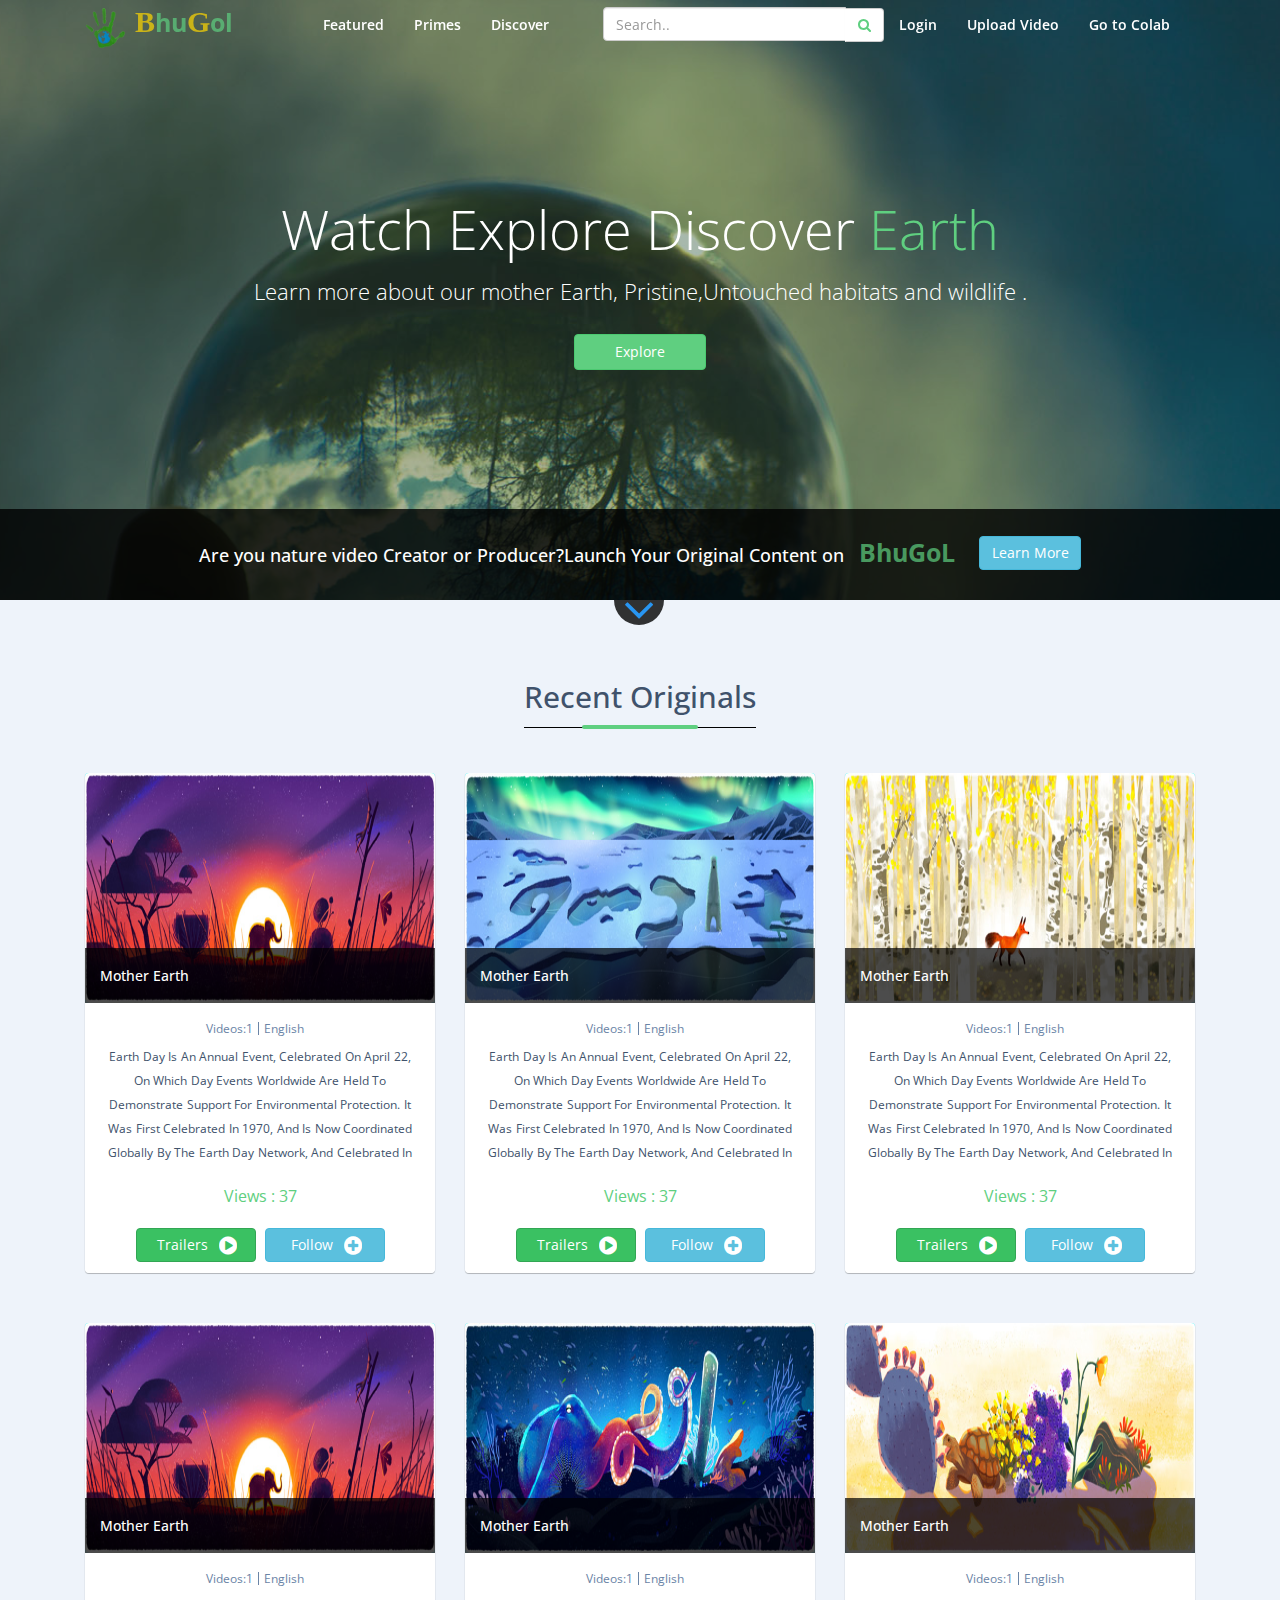
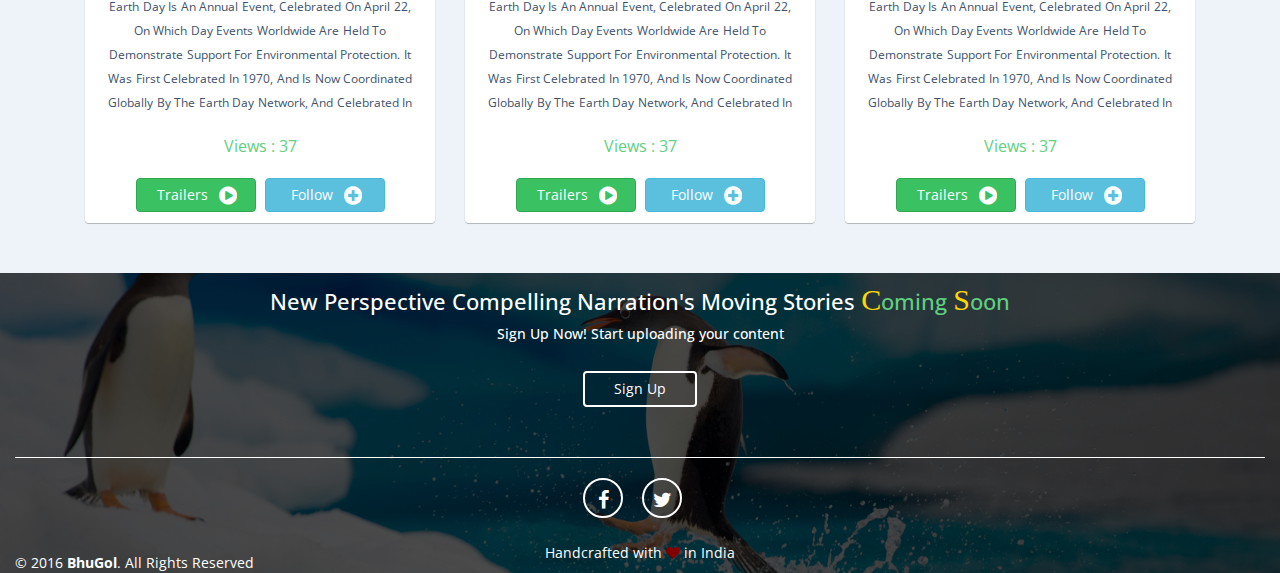
<file: Project1/index.html>
<!DOCTYPE html>
<html lang="en">
<head>
	<meta charset="UTF-8">
	<title>BhuGol</title>
	<link rel="shortcut icon" href="favicon.ico" type="image/x-icon" /> 
	<link rel="stylesheet" href="https://maxcdn.bootstrapcdn.com/bootstrap/3.3.6/css/bootstrap.min.css">
	<link rel="stylesheet" href="https://fonts.googleapis.com/css?family=Open+Sans:400,600,400italic,300italic,300' rel='stylesheet' type='text/css" media="all">
	<link rel="stylesheet" href="https://maxcdn.bootstrapcdn.com/font-awesome/4.6.1/css/font-awesome.min.css">
	<link rel="stylesheet" href="style.css">
</head>
<body data-spy="scroll" data-target=".navbar-inverse">
	<nav class="navbar navbar-inverse navbar-fixed-top" id="navScroll">
		<div class="container-fluid header-nav">
			<div class="navbar-header">
				<button type="button" class="navbar-toggle collapsed" data-toggle="collapse" data-target="#collapse-nav" aria-expanded="false">
       			<span class="sr-only">Toggle navigation</span>
        		<span class="icon-bar"></span>
        		<span class="icon-bar"></span>
        		<span class="icon-bar"></span>
      			</button>
				<a href="#" class="navbar-brand">
          			<img src="earthday-logo1.png" alt="EarthDay"><span class="bhugol"><span class="B">B</span>hu<span class="B">G</span>ol</span>
        		</a>
			</div><!--Navbar-header-->
			<div class="navbar-collapse collapse" id="collapse-nav">
				<ul class="nav navbar-nav">
					<li><a href="#Originals">Featured</a></li>
					<li><a href="#">Primes</a></li>
					<li><a href="#">Discover</a></li>
					<li class="hidden-md hidden-lg"><a href="#">Login</a></li>
					<li class="hidden-md hidden-lg"><a href="#">Go to Colab</a></li>
				</ul>		
				<ul class="nav navbar-nav navbar-right hidden-xs hidden-sm ">
					<li class="hidden-xs hidden-sm ">
						<div class="input-group ">
							<input class="form-control" type="text" placeholder="Search..">
							<span class="input-group-btn"><button class="btn "><i class="fa fa-search" aria-hidden="true"></i></button>
							</span>
						</div></li>
					<li><a href="#">Login</a></li>
					<li><a href="#">Upload Video</a></li>
					<li><a href="#">Go to Colab</a></li>
				</ul>
			</div><!--Navbar-Collapse-->
		</div><!--Navigation Container-fluid-->
	</nav>
	<div class="jumbotron">
		<div class="overlay">
			<div class="container">
				<div class="landing-content text-center">
					<div class="title">
						<h1 class="title-content">Watch Explore Discover <span class="original">Earth</span></h1>
					</div>
					<div class="intro">
						<h3>Learn more about our mother Earth, Pristine,Untouched habitats and wildlife .  </h3>
					</div>
					<button class="btn btn-primary">Explore</button>
				</div><!--landing-content-->
				<div class="footer">
					<div class="footer-content">
						<h4>Are you nature video Creator or Producer?Launch Your Original Content on <span class="bhugol"> BhuGoL </span></h4>
						<button class="btn btn-info  ">Learn More</button>
						<a class="direction-icon"  href="#Originals"tooltip="See recent originals"><i class="fa fa-angle-down" aria-hidden="true"></i></a>
					</div>
				</div><!--footer-->
			</div><!--container-->
		</div><!--overlay-->

	</div><!--jumbotron-->
	<div  id="Originals">
		<div class="container">
			<div class=" originals" >
				<div class="originals-title">
					<h2><span class="originals-text">Recent Originals</span></h2>
				</div><!--originals-title-->
				<div class="originals-cards  row-centered">
					<div class="col-md-4 col-sm-6 col-xs-12 ">
						<div class="card">
							<div class="card-video">
								<a href="#" class="video-inner">
									<img src="earth-day.jpg" alt="">
									<div class="video-hover">
										<span class="video-hover-text">Earth Day</span>
									</div><!--card1-video-hover-->	
									<div class="video-header">
										<h5>Mother Earth</h5>
									</div><!--card1-video-header-->
								</a>	
							</div><!--card1-Video-->
							<div class=" card-content">
								<div class="vid-count-lang ">
									<span class="count">Videos:1</span><span class="lang">English</span>
								</div><!--card1 vid-count-lang-->				
								<div class="vid-desc">
									<p>Earth Day is an annual event, celebrated on April 22, on which day events worldwide are held to demonstrate support for environmental protection. It was first celebrated in 1970, and is now coordinated globally by the Earth Day Network, and celebrated in more than 193 countries each year</p>
								</div><!--card1 vid-desc-->				
								<div class="vid-view">
									<span class="views">Views : 37</span>
								</div><!--card1 vid-view-->
								<div class="vid-buttons">
									<div class="trailer">
										<button class="btn">Trailers   <i class="fa fa-play-circle" aria-hidden="true"></i></button>
									</div><!--card1 vid-buttons-trailers-->				
									<div class="follow">
										<button class="btn btn-info">Follow   <i class="fa fa-plus-circle" aria-hidden="true"></i></button>
									</div><!--card1 vid-buttons-followers-->				
								</div>											
							</div><!--card1 Card-content-->				
						</div><!--card1-->
					</div><!--row1card1-->
					<div class="col-md-4 col-sm-6 col-xs-12">
						<div class="card">
							<div class="card-video">
								<a href="#" class="video-inner">
									<img src="earth-day1.jpg" alt="">
									<div class="video-hover">
										<span class="video-hover-text">Earth Day</span>
									</div><!--card1-video-hover-->	
									<div class="video-header">
										<h5>Mother Earth</h5>
									</div><!--card1-video-header-->
								</a>	
							</div><!--card1-Video-->
							<div class=" card-content">
								<div class="vid-count-lang ">
									<span class="count">Videos:1</span><span class="lang">English</span>
								</div><!--card1 vid-count-lang-->				
								<div class="vid-desc">
									<p>Earth Day is an annual event, celebrated on April 22, on which day events worldwide are held to demonstrate support for environmental protection. It was first celebrated in 1970, and is now coordinated globally by the Earth Day Network, and celebrated in more than 193 countries each year</p>
								</div><!--card1 vid-desc-->				
								<div class="vid-view">
									<span class="views">Views : 37</span>
								</div><!--card1 vid-view-->
								<div class="vid-buttons">
									<div class="trailer">
										<button class="btn">Trailers   <i class="fa fa-play-circle" aria-hidden="true"></i></button>
									</div><!--card1 vid-buttons-trailers-->				
									<div class="follow">
										<button class="btn btn-info">Follow   <i class="fa fa-plus-circle" aria-hidden="true"></i></button>
									</div><!--card1 vid-buttons-followers-->				
								</div>											
							</div><!--card1 Card-content-->				
						</div><!--card1-->
					</div><!--row1card2-->
					<div class="col-md-4 col-sm-6 col-xs-12">
						<div class="card">
							<div class="card-video">
								<a href="#" class="video-inner">
									<img src="earth-day2.jpg" alt="">
									<div class="video-hover">
										<span class="video-hover-text">Earth Day</span>
									</div><!--card1-video-hover-->	
									<div class="video-header">
										<h5>Mother Earth</h5>
									</div><!--card1-video-header-->
								</a>	
							</div><!--card1-Video-->
							<div class=" card-content">
								<div class="vid-count-lang ">
									<span class="count">Videos:1</span><span class="lang">English</span>
								</div><!--card1 vid-count-lang-->				
								<div class="vid-desc">
									<p>Earth Day is an annual event, celebrated on April 22, on which day events worldwide are held to demonstrate support for environmental protection. It was first celebrated in 1970, and is now coordinated globally by the Earth Day Network, and celebrated in more than 193 countries each year</p>
								</div><!--card1 vid-desc-->				
								<div class="vid-view">
									<span class="views">Views : 37</span>
								</div><!--card1 vid-view-->
								<div class="vid-buttons">
									<div class="trailer">
										<button class="btn">Trailers   <i class="fa fa-play-circle" aria-hidden="true"></i></button>
									</div><!--card1 vid-buttons-trailers-->				
									<div class="follow">
										<button class="btn btn-info">Follow   <i class="fa fa-plus-circle" aria-hidden="true"></i></button>
									</div><!--card1 vid-buttons-followers-->				
								</div>											
							</div><!--card1 Card-content-->				
						</div><!--card1-->
					</div><!--row1card3-->
				
					<div class="col-md-4 col-sm-6 col-xs-12">
						<div class="card">
							<div class="card-video">
								<a href="#" class="video-inner">
									<img src="earth-day.jpg" alt="">
									<div class="video-hover">
										<span class="video-hover-text">Earth Day</span>
									</div><!--card1-video-hover-->	
									<div class="video-header">
										<h5>Mother Earth</h5>
									</div><!--card1-video-header-->
								</a>	
							</div><!--card1-Video-->
							<div class=" card-content">
								<div class="vid-count-lang ">
									<span class="count">Videos:1</span><span class="lang">English</span>
								</div><!--card1 vid-count-lang-->				
								<div class="vid-desc">
									<p>Earth Day is an annual event, celebrated on April 22, on which day events worldwide are held to demonstrate support for environmental protection. It was first celebrated in 1970, and is now coordinated globally by the Earth Day Network, and celebrated in more than 193 countries each year</p>
								</div><!--card1 vid-desc-->				
								<div class="vid-view">
									<span class="views">Views : 37</span>
								</div><!--card1 vid-view-->
								<div class="vid-buttons">
									<div class="trailer">
										<button class="btn">Trailers   <i class="fa fa-play-circle" aria-hidden="true"></i></button>
									</div><!--card1 vid-buttons-trailers-->				
									<div class="follow">
										<button class="btn btn-info">Follow   <i class="fa fa-plus-circle" aria-hidden="true"></i></button>
									</div><!--card1 vid-buttons-followers-->				
								</div>											
							</div><!--card1 Card-content-->				
						</div><!--card1-->
					</div><!--row2card1-->
					<div class="col-md-4 col-sm-6 col-xs-12">
						<div class="card">
							<div class="card-video">
								<a href="#" class="video-inner">
									<img src="earth-day3.jpg" alt="">
									<div class="video-hover">
										<span class="video-hover-text">Earth Day</span>
									</div><!--card2-video-hover-->	
									<div class="video-header">
										<h5>Mother Earth</h5>
									</div><!--card2-video-header-->
								</a>	
							</div><!--card2-Video-->
							<div class=" card-content">
								<div class="vid-count-lang ">
									<span class="count">Videos:1</span><span class="lang">English</span>
								</div><!--card2 vid-count-lang-->				
								<div class="vid-desc">
									<p>Earth Day is an annual event, celebrated on April 22, on which day events worldwide are held to demonstrate support for environmental protection. It was first celebrated in 1970, and is now coordinated globally by the Earth Day Network, and celebrated in more than 193 countries each year</p>
								</div><!--card2 vid-desc-->				
								<div class="vid-view">
									<span class="views">Views : 37</span>
								</div><!--card2 vid-view-->
								<div class="vid-buttons">
									<div class="trailer">
										<button class="btn">Trailers   <i class="fa fa-play-circle" aria-hidden="true"></i></button>
									</div><!--card2 vid-buttons-trailers-->				
									<div class="follow">
										<button class="btn btn-info">Follow   <i class="fa fa-plus-circle" aria-hidden="true"></i></button>
									</div><!--card2 vid-buttons-followers-->				
								</div>											
							</div><!--card2 Card-content-->				
						</div><!--card2-->
					</div><!--row2card2-->
					<div class="col-md-4 col-sm-6 col-xs-12">
						<div class="card">
							<div class="card-video">
								<a href="#" class="video-inner">
									<img src="earth-day4.jpg" alt="">
									<div class="video-hover">
										<span class="video-hover-text">Earth Day</span>
									</div><!--card3-video-hover-->	
									<div class="video-header">
										<h5>Mother Earth</h5>
									</div><!--card3-video-header-->
								</a>	
							</div><!--card3-Video-->
							<div class=" card-content">
								<div class="vid-count-lang ">
									<span class="count">Videos:1</span><span class="lang">English</span>
								</div><!--card3 vid-count-lang-->				
								<div class="vid-desc">
									<p>Earth Day is an annual event, celebrated on April 22, on which day events worldwide are held to demonstrate support for environmental protection. It was first celebrated in 1970, and is now coordinated globally by the Earth Day Network, and celebrated in more than 193 countries each year</p>
								</div><!--card3 vid-desc-->				
								<div class="vid-view">
									<span class="views">Views : 37</span>
								</div><!--card3 vid-view-->
								<div class="vid-buttons">
									<div class="trailer">
										<button class="btn">Trailers   <i class="fa fa-play-circle" aria-hidden="true"></i></button>
									</div><!--card3 vid-buttons-trailers-->				
									<div class="follow">
										<button class="btn btn-info">Follow   <i class="fa fa-plus-circle" aria-hidden="true"></i></button>
									</div><!--card3 vid-buttons-followers-->				
								</div>											
							</div><!--card3 Card-content-->				
						</div><!--card3-->
					</div><!--row2card3-->
				</div><!--row2-->
			</div><!--originals-->
		</div><!-- tiles container-->
	</div><!--tiles row-->
	<div class="connect-footer">
		<div class="connect-overlay">
			<div class="container-fluid ">
				<div class="connect">
					<div class="connect-header">
						<h4>New Perspective Compelling Narration's Moving Stories <span class="original"><span class="B">C</span>oming <span class="B">S</span>oon</span>	 </h4>
					</div>
					<div class="connect-intro">
						<h5>Sign Up Now! Start uploading your content</h5>
					</div>
					<button class="btn signUp-btn">Sign Up</button>
				</div><!--connect-->
				<div class="footer-inner">
					<span class="pull-left copyright">© 2016 <strong>BhuGol</strong>. All Rights Reserved</span>
					<span class="social-icons">
						<span class="icon"><a href="#" ><i class="fa fa-facebook icon--round-border"></i></a></span>
						<span class="icon"><a href="#" ><i class="fa fa-twitter icon--round-border"></i></a></span>
						<div class="love">Handcrafted with <i class="fa fa-heart"></i> in India
	            	    </div>
					</span>
	            </div><!--footer-inner-->				
			</div><!--connect-footer Container-->	
			</div><!--connect-overlay-->
	</div><!--connect-footer-->
	<script   src="https://code.jquery.com/jquery-2.2.3.min.js"   integrity="sha256-a23g1Nt4dtEYOj7bR+vTu7+T8VP13humZFBJNIYoEJo="   crossorigin="anonymous"></script>
	<script src="https://maxcdn.bootstrapcdn.com/bootstrap/3.3.6/js/bootstrap.min.js"></script>
	<script src="script.js"></script>
</body>
</html>
</file>
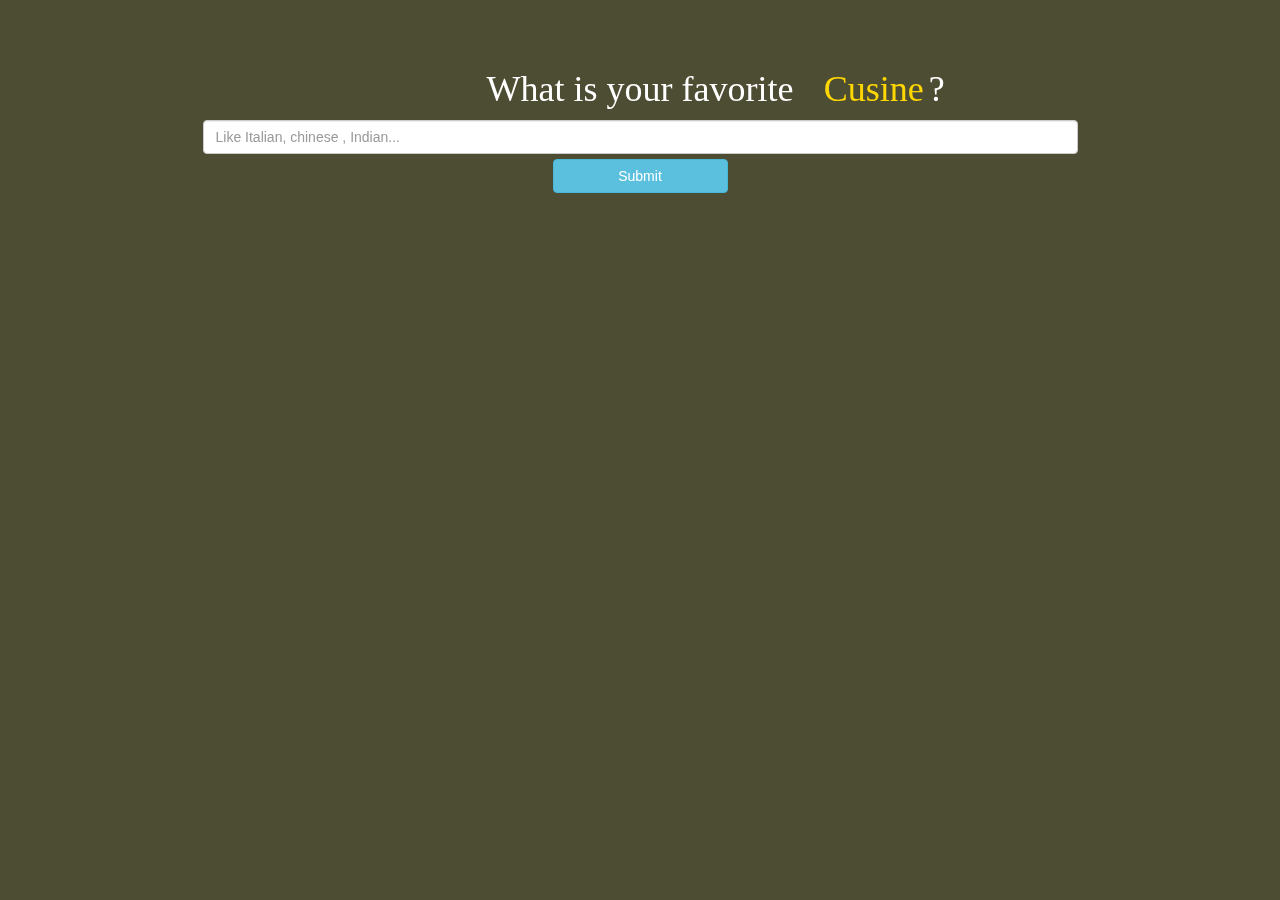
<file: Project2/Personalised App/index.html>
<!DOCTYPE html>
<html lang="en">
<head>
	<meta charset="UTF-8">
	<title>App</title>
	<link rel="stylesheet" href="https://maxcdn.bootstrapcdn.com/bootstrap/3.3.6/css/bootstrap.min.css">
	<link rel="stylesheet" href="style.css">
	<script   src="https://code.jquery.com/jquery-2.2.3.min.js"></script>
	<script src="https://maxcdn.bootstrapcdn.com/bootstrap/3.3.6/js/bootstrap.min.js"></script>	
</head>
<body>
<div class="container-fluid ">
	<section id="survey">
		<div class="question-list">
			
				<form id="question1" >
					<div class="question form-group">
						<h1 class="ques text-center">What is your favorite <span class="gold tiltLeft">Cusine</span> <span class="swing">?</span> </h1>
						<input class="form-control" type="text" placeholder="Like Italian, chinese , Indian..." required></input>
						<button class="btn btn-info" data-ques="question1" >Submit</button>
					</div>
				</form>
			
			<form id="question2" class="hide" >
				<div class="question form-group">
					<h1 class="ques text-center">What is your favorite <span class="cyan tiltRight">Sports</span> <span class="swing">? </span>
					</h1>
					<input class="form-control" type="text" placeholder="Like Football Cricket Tennis"></input>
					<button class="btn btn-info" data-ques="question2" >Submit</button>
				</div>
			</form>
			<form id="question3" class="hide" >
				<div class="question form-group">
					<h1 class="ques text-center">What is your favorite <span class="green tiltLeft">Movie Genre</span> <span class="swing">?</span> </h1>
					<input class="form-control" type="text" placeholder="Like Drama Sci-Fi Romantic"></input>
					<button class="btn btn-info" data-ques="question3" >Submit</button>
				</div>
			</form>
			<form id="question4" class="hide">
				<div class="question form-group">
					<h1 class="ques text-center">Which is your favorite <span class="orange tiltRight">Place</span> <span class="swing">?</span></h1>
					<input class="form-control" type="text" placeholder="Like Paris Switzerland"></input>
					<button class="btn btn-info" data-ques="question4" >Submit</button>
				</div>
			</form>
		</div>
	</section>
	<section id="surveyResult"class=" hide">
	<div class="overlay"></div>
	<div class="card-wrapper container">
		<div class="col-md-6 card">
			<div class="row col-md-12 card-header">
				<h1 class="text-center heading">Cusine</h1>
				<p> Your favorite cusine served here</p>
			</div>
			 <div class="row col-md-12 card-content">
			 	
			 </div>
		</div>
		<div class="col-md-6">
			<div class="row col-md-12 card-header">
				<h1 class="text-center heading">Cusine</h1>
				<p> Your favorite cusine served here</p>
			</div>
		</div>
	</div>
		
	</section>
</div>
<script   src="https://code.jquery.com/jquery-2.2.3.min.js"   integrity="sha256-a23g1Nt4dtEYOj7bR+vTu7+T8VP13humZFBJNIYoEJo="   crossorigin="anonymous"></script>
<script src="https://maxcdn.bootstrapcdn.com/bootstrap/3.3.6/js/bootstrap.min.js"></script>	
<script type="text/javascript" src="script.js"></script>
</body>
</html>
</file>
<file: Project1/style.css>
body,html
{
	margin:0;
	padding:0;
	border:0;
}
body
{
	font-family: "Open Sans", sans-serif;
    font-size: 14px;
    line-height: 1.42857143;
    color: #40526b;
    background-color: #eef3fa;
    height: 100%;
    padding-top: 0;
    position: relative;
}

a
{
	text-decoration: none;
}

.container-fluid
{
	margin-right: auto;
	margin-left: auto;
	height: 100%;
}

/*Navigation */
.navbar-inverse .container-fluid
{
	height: 50px;
}
.navbar-inverse
{
	background-color: transparent;
	border-color:transparent;
	margin-bottom: 0;
}
.navbar
{
	border-radius:none;
	color: #5FCF80;
	max-height: 50px;
}
/*Navigation  NavBrand*/
.navbar-brand>img
{
	height: 40px;
	display: inline-block;
}
.B
{
	color: gold;
	font-size:30px;
	font-family: cursive;
}
.navbar-inverse .header-nav
{
	margin-left: 70px;
	transition: all 0.3s ;
}
.navbar-inverse .container-fluid .navbar-brand
{
	padding-top: 7.5px ;
}
.bhugol
{
	color:#5FCF80;
	font-weight: bolder;
	font-size: 25px;
	margin-left: 10px;
	opacity: 0.7;
}
 
/*.navbar-inverse .navbar-brand
{
	color:#5FCF80;
}
.navbar-inverse .navbar-brand:hover
{
 	color:#5FCF80;
}*/
/*Navigation Navigation List*/
.navbar-inverse .navbar-nav>li>a:hover
{
 	color:#5FCF80;	
}
.navbar-inverse .navbar-nav>li>a
{
 	color:#fff;	
}

.navbar-nav>li>a
{
   border-radius: 4px;
   font-weight: 600;
   -webkit-transition: all .3s;
   transition: all .3s;
}
ul.navbar-nav
 {
 	margin-left: 60px;
 	transition: all 0.3s ;
 }
ul.navbar-right
{
 	margin-right:80px;
 	margin-left:-15px;
}
/*Navigation Navigation List TextBox*/
.input-group .form-control
{
    border-radius: 4px 0 0 4px;
    border-top: 1px solid #ccc;
    border-left:1px solid #ccc;
    border-bottom:1px solid #ccc;
    padding-right: 0;
    width: 100%;
}
.input-group
{
 	position: relative;
 	width: 281px;
 	transition: all 0.3s;
}
input[type="text"]:focus
{
	border-color: rgb(37, 81, 50);
	outline:0 none;
}
.navbar-nav .input-group .btn
{
    border-radius: 0 4px 4px 0;
    border-top: 1px solid #ccc;
    border-right:1px solid #ccc;
    border-bottom:1px solid #ccc;
    background-color: #fff;
    margin-top:-3px; 
}
.navbar-right .input-group 
{
	padding-top: 7px;
    height: 50px;
    padding-bottom:5px;

}

/*Navigation Collapse button*/

.navbar-toggle
{
	background-color: #5fcf80;
	border-color: white;
}

 .navbar-inverse .navbar-toggle:hover
{
	background-color: transparent;
	border-color: #5fcf80;
}

/*Navigation onscroll  clases*/
.addBg
{
	background-color:white;
}

#listCol
{
	color:#5fcf80;
	padding-bottom: 0;
}


/*Landing page- Jumbotron*/
.jumbotron
{
	background: url("banner1.jpg") no-repeat center;
	background-size: cover;
	background-attachment: fixed;
	height: 600px;
	padding: 0;
	margin:0;
}
/*Landing page- Main content*/
.overlay
{
	background-color:rgba(37,81,50,0.4);
	height: 100%;
	padding: 0;
	position: relative;
}
.landing-content
{
	margin-top:200px;
	color:#fff;
}
.original
{
	color:#5FCF80;	
}
.overlay h1
{
	font-size: 54px;
	font-weight: 300;
	font-family: inherit;
}
.intro 
{
	margin-bottom: 30px;
}

.intro h3
{
	font-size: 22px;
	font-weight: 300;
	font-family: inherit;
}
.landing-content .btn-primary
{
	height:36px;
	width: 132px;
	color:#fff;
	background-color: #5FCF80;
	border-color: #4bc970;
}

/*Landing page- footer*/

.footer
{
	position: absolute;
	bottom: 0;
	background-color:rgba(0,0,0,0.8);
	color:#fff;
	left:0;
	right:0;
	margin: 0;
	text-align: center;
   }

.footer-content
{
	width: 80%;
	margin:20px auto;
	
}
.footer-content h4
{
	display: inline-block;
	text-overflow: ellipsis;
}
.footer-content .btn-info
{
	width:102px;
	margin-bottom: 10px;
	margin-left: 20px;
}
/*Landing page- footer hanging icon*/
.direction-icon
{
	position: absolute;
	left: 48%;
	width: 50px;
	height: 25px;
	z-index: 1;
	background: rgba(0,0,0,0.8);
    border: 0;
    border-radius: 0 0 50px 50px;
    font-size: 50px;
    text-align: center;
    color: #2895F1;
    text-decoration: none;
    bottom:-25px;
}

.direction-icon .fa-angle-down
{
	position: relative;
    top: -27px;
    cursor: pointer;
    animation: moveDown 1s   infinite;
        
}



/*Recent Orginals  page- Originals header*/
.originals-cards
{
	margin-bottom: 50px;
}
.originals-title
{
	font-weight: 300;
    margin-top: 80px;
    margin-bottom: 60px; 
    text-align: center;
}
.originals-text
{
	border-bottom: 1px solid black;
    position: relative;
    padding-bottom: 10px;
}
.originals-text::after
{
	content: "";
    position: absolute;
    left: 25%;
    right: 25%;
    height: 4px;
    bottom: -2px;
    border-radius: 2px;
    z-index: 2;
    background: #5FCF80;
}
.originals-title h2
{
	font-size:30px;
}

/*Recent Orginals  page- Card*/
.card
{
height: 500px;
border-radius: 4px;
position: relative;
margin-bottom: 50px;
-webkit-box-shadow: 0 1px 1px rgba(0,0,0,0.15),-1px 0 0 rgba(0,0,0,0.03),1px 0 0 rgba(0,0,0,0.03),0 1px 0 rgba(0,0,0,0.12);
}
/*Recent Orginals  page- Card-video*/
.card-video
{
	background-color: cyan;
	height: 230px;
	width: 100%;
	position: relative;
	border-radius: 4px 4px ;
}

.card-video img
{
	background-repeat: none;
	background-size: cover;
	background-position: center;
	max-width: 100%;
	vertical-align: middle;
	border-radius: 4px 4px ;
	height: 100%;

}

.video-hover
{
	position: absolute;
    left: 0;
    right: 0;
    display: table;
    height: 100%;
    width: 100%;
    background: rgba(0,0,0,0.7);
    top: 0;
    text-align: center;
    color: #ffffff;
    opacity: 0;
    -webkit-transition: all .5s;
    transition: all .5s;
    border-radius: 4px 4px ;
}
.video-hover-text
{
	position: relative;
	display: table-cell;
    vertical-align: middle;
    font-size: 24px;
}

.video-hover:hover
{
	opacity: 1;
}
.video-header
{   position: absolute;
    bottom: 0px;
    left: 0;
    right: 0;
    color: #ffffff;
    font-size: 14px;
    font-weight: 600;
    padding: 10px 15px;
    background: rgba(0,0,0,0.7);
    -webkit-transition: all .5s;
    transition: all .5s;
    text-overflow: ellipsis;
    white-space: nowrap;
    overflow: hidden;
    text-transform: capitalize;
    text-align: left
}
/*Recent Orginals  page- Card- car-content*/
.card-content
{
	background-color: #ffffff;
	height: 270px;
	width: 100%;
	border-radius: 0 0 4px 4px;
	padding: 15px;
    text-align: center;
 }

.vid-count-lang
{
	margin-bottom: 10px;
	color: #6b84a6;
    display: inline-block;
    font-size:0;
    position: relative;
}
.vid-count-lang .count
{
	display: inline-block;
    font-size: 12px;
    border-right: 1px solid #6b84a6;
    padding-right: 5px;
    margin-right: 5px;
    line-height: 13px;
}
.vid-count-lang .lang
{
	display: inline-block;
    font-size: 12px;
    padding-right: 5px;
    margin-right: 5px;
    line-height: 13px;
}

.vid-desc
{
	font-size: 12px;
    line-height: 24px;
    word-spacing: .5px;
    height: 120px;
    overflow: hidden;
    position: relative;
    text-transform: capitalize
 }

.vid-view
{
	position: relative;
	margin-top: 20px;
	color: #5FCF80;
    font-size: 16px;

}
.vid-buttons 
{
	margin-top: 20px;
	text-align: center;
}
.vid-buttons .trailer ,.follow
{
	display: inline-block;
	width:120px;
	
}
.trailer button
{
	color: #ffffff;
    background-color: #3ac162;
    border-color: #32a654;
    width: 100%;
}
.trailer
{
	margin-right: 5px;
}
.trailer .btn:hover , .follow .btn:hover
{
	border-color: gold;
	color: #ffffff;
}
.follow button
{
	width: 100%;
}
.fa-play-circle,.fa-plus-circle
{
	margin-left: 10px;
	transform: scale(1.5);
}

/*Connect Footer*/
.connect-footer
{
	background:url("penguin1.jpg");
	background-position: center;
	background-repeat: no-repeat;
	background-size: cover;
	height: 300px;
	position: relative;
	/*-webkit-filter: blur(5px);
   -moz-filter: blur(5px);
  -o-filter: blur(5px);
  -ms-filter: blur(5px);
  filter: blur(5px);*/
  
}
.connect-footer .connect-overlay
{
	background-color: rgba(0,0,0,0.7);
	height: 100%;
}

.connect
{
	border-bottom: 1px solid #ffffff;
	margin-top: 10px;
	text-align: center;
	color: #fff;
	height: 175px;
}
.connect-header h4
{
	font-size:22px;
	
}
.connect-intro ,.connect-header
{
	margin-bottom: 10px;
}
.connect .signUp-btn
{
	background-color: transparent;
	border: 2px solid #fff;
	margin-bottom: 50px;
	margin-top: 20px;
	width: 114px;
	transition: all 0.3s ;
}
.connect .signUp-btn:hover
{
	color:#5FCF80;
	border:2px solid #5FCF80;
}

.footer-inner
{
	color: #fff;
	position: relative;
	height: 115px;
}
.copyright
{
	position: absolute;
    left: 0;
    bottom: 0;
    transition: all 0.3s ;
}

.social-icons
{   
	position: absolute;
	margin:20px auto;
	text-align: center;
	display: inline-block;
	width: 100%;
	transition: all 0.3s ;
}
.icon
{
	margin-right: 15px;
	height: 40px;
	width: 40px;
	border:2px solid #fff;
	border-radius: 100%;
	display: block;
	text-align: center;
	display: inline-block;
	overflow: hidden;
	transition: all 0.3s ;
}
.love
{
	margin-top: 20px;
	transition: all 0.3s ;
}
.fa-heart
{
	color:maroon;
}

.fa-facebook,.fa-twitter
{
	color: white;
	font-size:20px;
	line-height: 40px;

}

/*Scroll Spy navigation*/

.navbar-inverse .navbar-nav>.active>a, .navbar-inverse .navbar-nav>.active>a:focus, .navbar-inverse .navbar-nav>.active>a:hover
{
	background-color: transparent;
	border-bottom: 3px solid gold;
	color:gold;
	border-radius:0;
}

/*Animation Fa-angle down*/
@-webkit-keyframes moveDown {
	to { top:-23px; }
}
@-o-keyframes moveDown {
to { top:-23px; }
}
@-moz-keyframes moveDown {
	to { top:-23px; }
}
@keyframes moveDown {
	to { top:-23px; }
}


/* Media Queries */

@media screen and (max-width: 768px) {

.navbar-collapse.in
{
	background-color: #fff;
}
.navbar-collapse.in ul>li>a
{
	color:#5fcf80;
}
.landing-content .title h1
{
	font-size: 30px;
}
.landing-content .intro h3
{
	font-size:20px;
	margin-bottom: 20px;
}
.landing-content .btn-primary
{
	margin-bottom: 40px;
}

.footer .footer-content h4
{
	font-size:15px;
}	
.connect .connect-header h4
{
	font-size: 20px;
}
.copyright
{
	position: inherit;
	display: block;
	float:none;
	text-align: center;
	margin-bottom:20px;
	width: 100%;
	margin:10px auto;
}
.social-icons
{
	position: inherit;
	display: block;
	margin: 0;
}
.love
{
	margin-top: 0;
}
}

/* media Query for nav & search box*/
@media screen and (min-width: 1035px) and (max-width: 1200px)
{
	.input-group 
{
	width: 200px;
}
}

@media screen and (min-width: 952px) and (max-width: 1035px)
{
	.input-group 
{
	width: 150px;
}
}

@media screen and (max-width: 1232px) 
{
	.navbar-inverse .header-nav
	{
		margin-left:0;
	}
	ul.navbar-nav
	{
		margin-left:0;
	}
}
</file>
<file: Project2/Personalised App/style.css>
body , html
{
	padding: 0;
	margin: 0;
	border:0;
}
body
{
	height:100%;
	width: 100%;
	background-color:#4d4d33; 
}

#survey
{
	top:50px;
	position: relative;
	perspective:800px;
}

.question
{
	width:70%;
    margin: 0 auto ;
    margin-bottom:5px;
    perspective:800px;

    
}
#question1 ,#question2 ,#question3 ,#question4
{
	transform-origin: 70% 70%;
    -webkit-backface-visibility: hidden;
    -moz-backface-visibility: hidden;
    -ms-backface-visibility: hidden;
    -o-backface-visibility: hidden;
    backface-visibility: hidden;
}

.question button
{	left:40%;
	position:relative;
	margin-top:5px;
	width:20%;
}

.card
{
	height: 600px;
	background-color: #8a8a5c;
	border:2px solid #1e1e15;
}
.card-header
{
	height: 80px;
	background-color:gold;
	color:#1f1f14;
	border-bottom-left-radius: 5px;
	border-bottom-right-radius: 5px;

}
.card-content
{
	height: 450px;

}
.ques
{
	color:white;
	font-family: cursive;
}
.gold
{
	color: gold;
}
.green
{
	color: lime;
}

.cyan
{
	color: cyan;
}
.orange
{
	color:orange;
}
.tiltLeft
{
	animation: tiltLeft 1.5s ease-in both;
	position:absolute;
	left:71%;
}
.tiltRight
{
	animation: tiltRight 1.5s ease-in both;
	position:absolute;
	left:71%;

}
.swing
{
	animation: swing 1.5s ease-in-out both;
	position: absolute;
	left:83%;
}

.faceFade
{
	animation: faceFade 0.3s ease-in both;
}

.moveLeft
{
	animation: moveLeft 0.3s ease-in both;	
}

.moveRight
{
	animation: moveRight 0.3s ease-in both;	
}

.flipUp
{
	animation: flipUp 0.3s ease-in both;
}

.fadeDown
{
	animation: fadeDown 0.3s ease-in both;
}


/*########### Animations ########*/
/*Animation at face*/
@-webkit-keyframes faceFade
{
	0%{transform:scale(1.1);
	   opacity: 0.9 ;}
	50%{transform:scale(1.5);
		opacity: 0.5;}   
	
	100%{transform:scale(2.5);
		opacity: 0.0;}
}
/*Animation Move left*/
@-webkit-keyframes moveLeft
{
	50%{transform:translateX(-50%);}
	100%{transform:translateX(-100%);}
}
/*Animation Move Right*/
@-webkit-keyframes moveRight
{
	50%{transform:translateX(50%);}
	100%{transform:translateX(100%);}
}
/*Animation Flip up*/
@-webkit-keyframes flipUp
{
	100%{transform: rotateX(180deg);}
}
/* Animation Fade down*/
@-webkit-keyframes fadeDown
{
	0%{transform:scale(1.1);
	   opacity: 0.9 ;}
	50%{transform:scale(0.7);
		opacity: 0.5;}   
	
	100%{transform:scale(0.2);
		opacity: 0.0;}

}
/* Animation Swing*/
@-webkit-keyframes swing
{	  0%{transform: rotateY(45deg) scale(1.2) ;}
	 50%{transform: rotateY(0deg) scale(0.8) ;}
	100%{transform: rotateY(-45deg) scale(1.2);}
}
/*Animation TiltLeft*/
@-webkit-keyframes tiltLeft
{   20%{transform: rotateZ(-5deg);}
	50%{transform: rotateZ(-10deg);}
	65%{transform: rotateZ(15deg);}
	80%{transform: rotateZ(-10deg);}
	100%{transform: rotateZ(5deg) ;
	     text-decoration:underline;}
}

/*Animation TiltLeft*/
@-webkit-keyframes tiltRight
{   20%{transform: rotateZ(5deg);}
	50%{transform: rotateZ(10deg);}
	65%{transform: rotateZ(-15deg);}
	80%{transform: rotateZ(10deg);}
	100%{transform: rotateZ(-5deg) ;
	     text-decoration:underline;}
}
</file>
